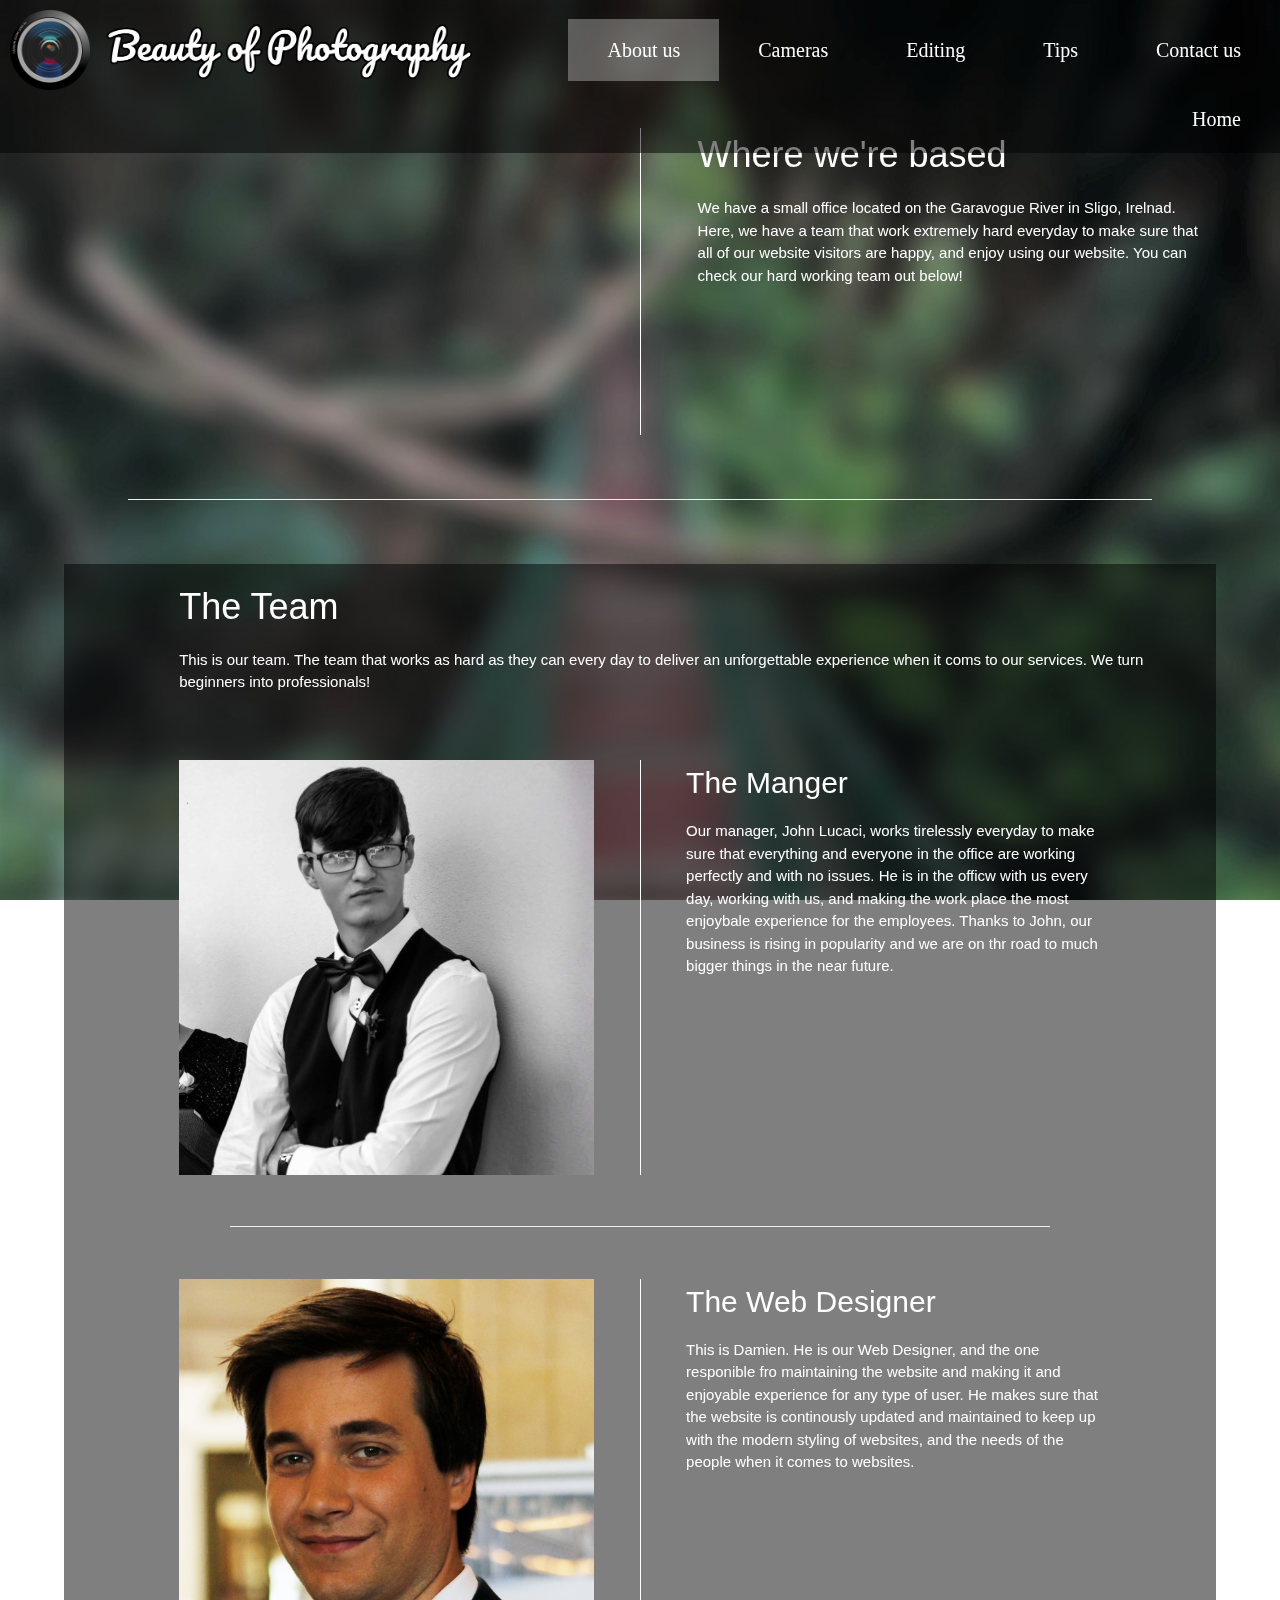
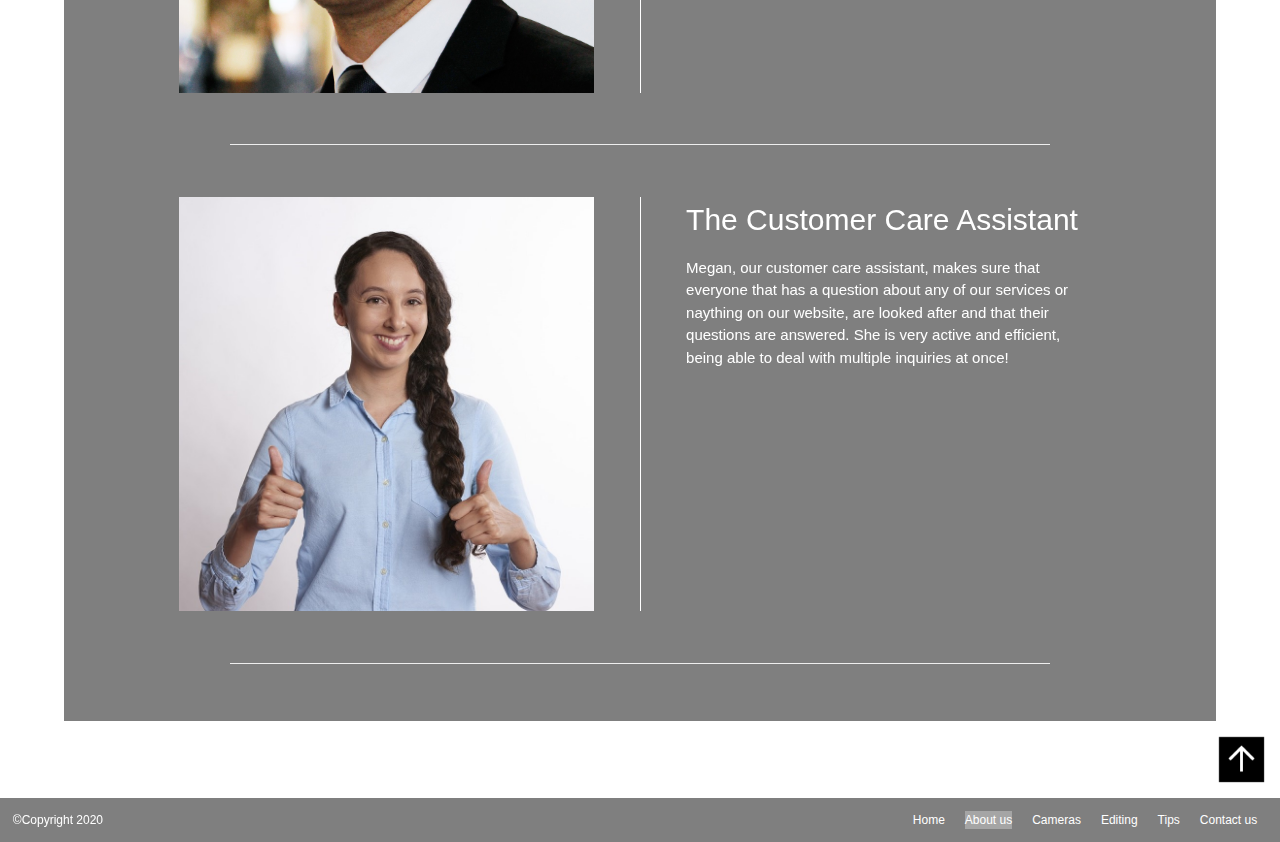
<file: aboutUs.html>
<!DOCTYPE HTML>
<!-- The following lines are comments

Author            :     John Lucaci

Date created      :     09/03/20

Page Description  :     This is the About Us page. It syas a little about the company,
                        shows where it is based and also a little bit about the team.
-->
	
<html lang="en"> <!-- Declare the primary language for each web page-->
<head>
	<meta charset="utf-8"> <!--8-bit character encoding capable of encoding all possible characters-->
	<meta name="description" content="Beauty of Photography">
	<meta name="keywords" content="Photography, Photo, Nikon, Canon, Sony, Fujifilm, Panasonic, Adobe, Lightroom, Photoshop, Edit, Retouching, JPEG, NEF, RAW">
	<meta name="author" content="John Lucaci">
	<title>Beauty of Photography</title>
	<link rel="stylesheet" type="text/css" href="styles/aboutUS.css">
    <link rel="icon" href="images/camera_logo.png" type="image/png" sizes="32x32">
    <link rel="stylesheet" href="https://www.w3schools.com/w3css/4/w3.css">
</head>
<body> <!-- Body tag start of body section display on screen -->
    <header>
        <a href="index.html"><img src="images/camera_logo.png" width="100" style="padding: 10px; float: left;"></a>
        <a href="index.html"><img src="images/logotext.png" style="float: left; margin-top: 5px;" height="80px"></a>
        <nav>
            <ul>
                <li><a href="contactUs.html">Contact us</a></li>
                <li><a href="tips.html">Tips</a></li>
                <li><a href="editing.html">Editing</a></li>
                <li><a href="cameras.html">Cameras</a></li>
                <li><a href="aboutUs.html" style="background-color: rgba(255,255,255,0.3);">About us</a></li>
                <li><a href="index.html">Home</a></li>
            </ul>
        </nav>
    </header>
    <!-- Anchor name reference for top of page -->
    <a name="pagetop"></a>
    <main>
        <section class="col_detail" style="margin-top: 5%;">
            <iframe src="https://www.google.com/maps/embed?pb=!1m18!1m12!1m3!1d18641.967965578417!2d-8.478929557526092!3d54.26422563161213!2m3!1f0!2f0!3f0!3m2!1i1024!2i768!4f13.1!3m3!1m2!1s0x485ee9b43a6ec6e1%3A0xf0f7d965040e88f4!2sGarvoge%20River!5e0!3m2!1sen!2sie!4v1586360365203!5m2!1sen!2sie" width="600" height="300" frameborder="0" style="border:0;" allowfullscreen="" aria-hidden="false" tabindex="0"></iframe>
            <h1>Where we're based</h1>
            <p>
                We have a small office located on the Garavogue River in Sligo, Irelnad. Here, we have a team that work extremely hard everyday to make sure that all of our website visitors are happy, and enjoy using our website. You can check our hard working team out below!
            </p>
        </section>
        <hr style="margin: auto; width: 80%; margin-bottom: 5%;">
        <section class="teamsection">
            <h1 style="margin-left: 5%;">The Team</h1>
            <p style="margin-left: 5%;">
                This is our team. The team that works as hard as they can every day to deliver an unforgettable experience when it coms to our services. We turn beginners into professionals!
            </p>
            <section class="col_detail">
                <img src="images/manager.PNG" style="width: 100%;" alt="manager">
                <h2>The Manger</h2>
                <p>
                    Our manager, John Lucaci, works tirelessly everyday to make sure that everything and everyone in the office are working perfectly and with no issues. He is in the officw with us every day, working with us, and making the work place the most enjoybale experience for the employees. Thanks to John, our business is rising in popularity and we are on thr road to much bigger things in the near future.
                </p>
            </section>
            <hr style="margin: auto; width: 80%;">
            <section class="col_detail">
                <img src="images/web.jpg" style="width: 100%;" alt="person">
                <h2>The Web Designer</h2>
                <p>
                    This is Damien. He is our Web Designer, and the one responible fro maintaining the website and making it and enjoyable experience for any type of user. He makes sure that the website is continously updated and maintained to keep up with the modern styling of websites, and the needs of the people when it comes to websites.
                </p>
            </section>
            <hr style="margin: auto; width: 80%;">
            <section class="col_detail">
                <img src="images/woman.jpg" style="width: 100%;" alt="woman">
                <h2>The Customer Care Assistant</h2>
                <p>
                    Megan, our customer care assistant, makes sure that everyone that has a question about any of our services or naything on our website, are looked after and that their questions are answered. She is very active and efficient, being able to deal with multiple inquiries at once!
                </p>
            </section>
            <hr style="margin: auto; width: 80%; margin-bottom: 5%;">
        </section>
    </main>
    <a href="#top"><img class="backtotop" src="images/backtotop.png" width="4%"></a>
    <footer>&copy;Copyright 2020<a href="contactUs.html">Contact us</a><a href="tips.html">Tips</a><a href="editing.html">Editing</a><a href="cameras.html">Cameras</a><a href="aboutUs.html" style="background-color: rgba(255,255,255,0.3);">About us</a><a href="index.html">Home</a></footer>
</body>
</html>
</file>
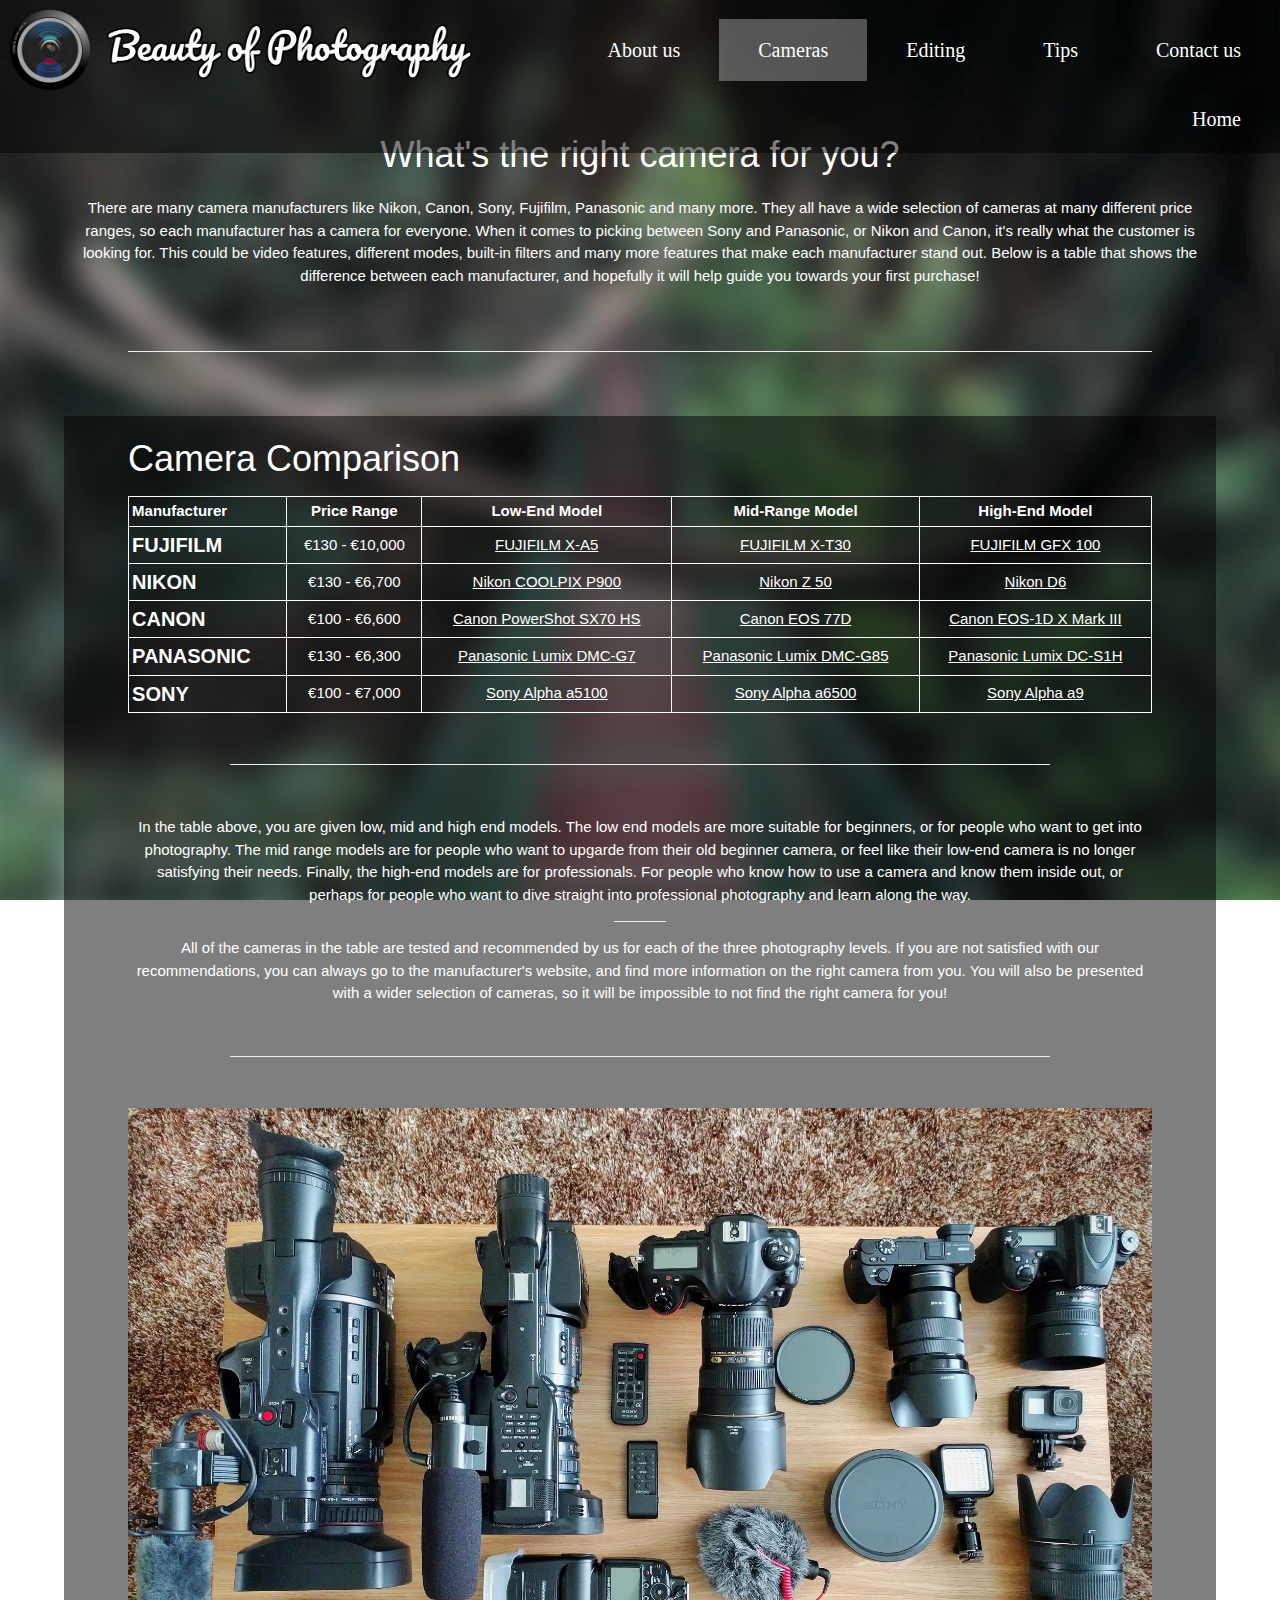
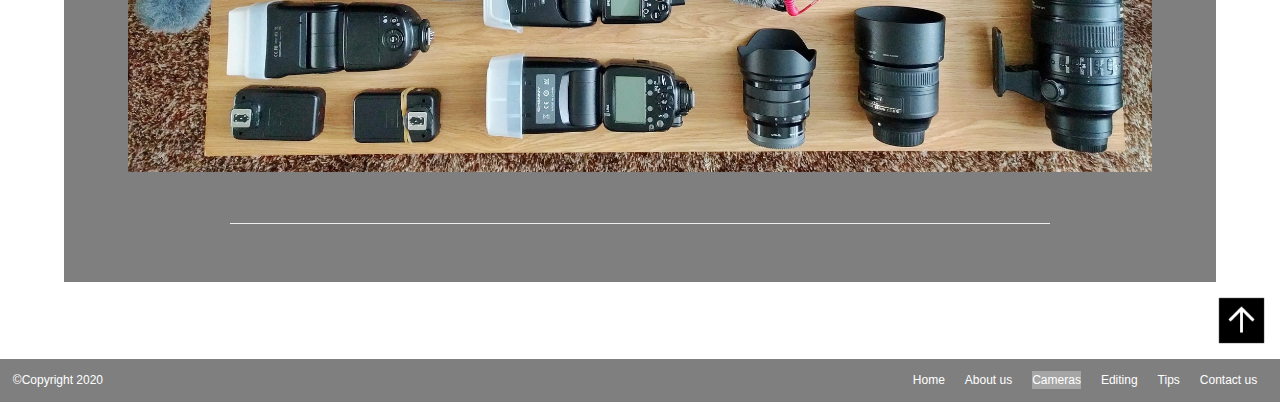
<file: cameras.html>
<!DOCTYPE HTML>
<!-- The following lines are comments

Author            :     John Lucaci

Date created      :     09/03/20

Page Description  :     This is the page where a number of cameras
                        are listed in a table, where the user can
                        pick a canera to view. This page also contains
                        useful information for when picking a camera
                        to buy.
-->
	
<html lang="en"> <!-- Declare the primary language for each web page-->
<head>
	<meta charset="utf-8"> <!--8-bit character encoding capable of encoding all possible characters-->
	<meta name="description" content="Beauty of Photography">
	<meta name="keywords" content="Photography, Photo, Nikon, Canon, Sony, Fujifilm, Panasonic, Adobe, Lightroom, Photoshop, Edit, Retouching, JPEG, NEF, RAW">
	<meta name="author" content="John Lucaci">
	<title>Beauty of Photography</title>
	<link rel="stylesheet" type="text/css" href="styles/cameras.css">
    <link rel="icon" href="images/camera_logo.png" type="image/png" sizes="32x32">
    <link rel="stylesheet" href="https://www.w3schools.com/w3css/4/w3.css">
</head>
<body> <!-- Body tag start of body section display on screen -->
    <header>
        <a href="index.html"><img src="images/camera_logo.png" width="100" style="padding: 10px; float: left;"></a>
        <a href="index.html"><img src="images/logotext.png" style="float: left; margin-top: 5px;" height="80px"></a>
        <nav>
            <ul>
                <li><a href="contactUs.html">Contact us</a></li>
                <li><a href="tips.html">Tips</a></li>
                <li><a href="editing.html">Editing</a></li>
                <li><a href="cameras.html" style="background-color: rgba(255,255,255,0.3);">Cameras</a></li>
                <li><a href="aboutUs.html">About us</a></li>
                <li><a href="index.html">Home</a></li>
            </ul>
        </nav>
    </header>
    <!-- Anchor name reference for top of page -->
    <a name="pagetop"></a>
    <main>
        <h1 style="margin-top: 10%; text-align: center;">What's the right camera for you?</h1>
        <p style="margin-left: 5%; margin-right: 5%; text-align: center;">
            There are many camera manufacturers like Nikon, Canon, Sony, Fujifilm, Panasonic and many more. They all have a wide selection of cameras at many different price ranges, so each manufacturer has a camera for everyone. When it comes to picking between Sony and Panasonic, or Nikon and Canon, it's really what the customer is looking for. This could be video features, different modes, built-in filters and many more features that make each manufacturer stand out. Below is a table that shows the difference between each manufacturer, and hopefully it will help guide you towards your first purchase!
        </p>
        <hr style="margin: auto; width: 80%; margin-bottom: 5%; margin-top: 5%;">
        <section class="tablesection">
            <h1>Camera Comparison</h1>
            <table style="width:100%">
              <tr>
                <th style="text-align: left;">Manufacturer</th>
                <th>Price Range</th>
                <th>Low-End Model</th>
                <th>Mid-Range Model</th>
                <th>High-End Model</th>
              </tr>
              <tr>
                <th style="text-align: left; font-size: 20px;">FUJIFILM</th>
                <td>&euro;130 - &euro;10,000</td>
                <td><a href="https://www.bhphotovideo.com/c/product/1387599-REG/fujifilm_16568937_x_a5_digital_camera_with.html">FUJIFILM X-A5</a></td>
                <td><a href="https://www.bhphotovideo.com/c/product/1517851-REG/fujifilm_x_t30_mirrorless_digital_camera.html">FUJIFILM X-T30</a></td>
                  <td><a href="https://www.bhphotovideo.com/c/product/1480135-REG/fujifilm_600020930_gfx_100_medium_format.html">FUJIFILM GFX 100</a></td>
              </tr>
              <tr>
                <th style="text-align: left; font-size: 20px;">NIKON</th>
                <td>&euro;130 - &euro;6,700</td>
                <td><a href="https://www.bhphotovideo.com/c/product/1127274-REG/nikon_26499_coolpix_p900_digital_camera.html">Nikon COOLPIX P900</a></td>
                <td><a href="https://www.bhphotovideo.com/c/product/1527427-REG/nikon_z_50_mirrorless_digital.html">Nikon Z 50</a></td>
                <td><a href="https://www.bhphotovideo.com/c/product/1515330-REG/nikon_d6_dslr_camera_body.html">Nikon D6</a></td>
              </tr>
              <tr>
                <th style="text-align: left; font-size: 20px;">CANON</th>
                <td>&euro;100 - &euro;6,600</td>
                <td><a href="https://www.bhphotovideo.com/c/product/1449991-REG/canon_powershot_sx70_hs_digital.html">Canon PowerShot SX70 HS</a></td>
                <td><a href="https://www.bhphotovideo.com/c/product/1373761-REG/canon_eos_77d_dslr_camera.html">Canon EOS 77D</a></td>
                <td><a href="https://www.bhphotovideo.com/c/product/1512601-REG/canon_eos_1d_x_mark_iii.html">Canon EOS-1D X Mark III</a></td>
              </tr>
              <tr>
                <th style="text-align: left; font-size: 20px;">PANASONIC</th>
                <td>&euro;130 - &euro;6,300</td>
                <td><a href="https://www.bhphotovideo.com/c/product/1148282-REG/panasonic_dmc_g7kk_lumix_dmc_g7_mirrorless_micro.html">Panasonic Lumix DMC-G7</a></td>
                <td><a href="https://www.bhphotovideo.com/c/product/1427273-REG/panasonic_lumix_dmc_g85mk_mirrorless_digital.html">Panasonic Lumix DMC-G85</a></td>
                <td><a href="https://www.bhphotovideo.com/c/product/1547809-REG/panasonic_lumix_dc_s1h_mirrorless_full_frame.html">Panasonic Lumix DC-S1H</a></td>
              </tr>
              <tr>
                <th style="text-align: left; font-size: 20px;">SONY</th>
                <td>&euro;100 - &euro;7,000</td>
                <td><a href="https://www.bhphotovideo.com/c/product/1204148-REG/sony_alpha_a5100_mirrorless_digital.html">Sony Alpha a5100</a></td>
                <td><a href="https://www.bhphotovideo.com/c/product/1408131-REG/sony_alpha_a6500_mirrorless_digital.html">Sony Alpha a6500</a></td>
                <td><a href="https://www.bhphotovideo.com/c/product/1440866-REG/sony_alpha_a9_mirrorless_digital.html">Sony Alpha a9</a></td>
              </tr>
            </table>
            <hr style="margin: auto; width: 80%; margin-bottom: 5%; margin-top: 5%;">
            <P style="text-align: center;">
                In the table above, you are given low, mid and high end models. The low end models are more suitable for beginners, or for people who want to get into photography. The mid range models are for people who want to upgarde from their old beginner camera, or feel like their low-end camera is no longer satisfying their needs. Finally, the high-end models are for professionals. For people who know how to use a camera and know them inside out, or perhaps for people who want to dive straight into professional photography and learn along the way.
            </P>
            <hr style="margin: auto; width: 5%;">
            <p style="text-align: center;">
                All of the cameras in the table are tested and recommended by us for each of the three photography levels. If you are not satisfied with our recommendations, you can always go to the manufacturer's website, and find more information on the right camera from you. You will also be presented with a wider selection of cameras, so it will be impossible to not find the right camera for you!
            </p>
            <hr style="margin: auto; width: 80%; margin-bottom: 5%; margin-top: 5%;">
            <img src="images/equipment1.jpg" alt="equipmnet" width="100%">
            <hr style="margin: auto; width: 80%; margin-bottom: 5%; margin-top: 5%;">
        </section>
    </main>
    <a href="#top"><img class="backtotop" src="images/backtotop.png" width="4%"></a>
    <footer>&copy;Copyright 2020<a href="contactUs.html">Contact us</a><a href="tips.html">Tips</a><a href="editing.html">Editing</a><a href="cameras.html" style="background-color: rgba(255,255,255,0.3);">Cameras</a><a href="aboutUs.html">About us</a><a href="index.html">Home</a></footer>
</body>
</html>
</file>
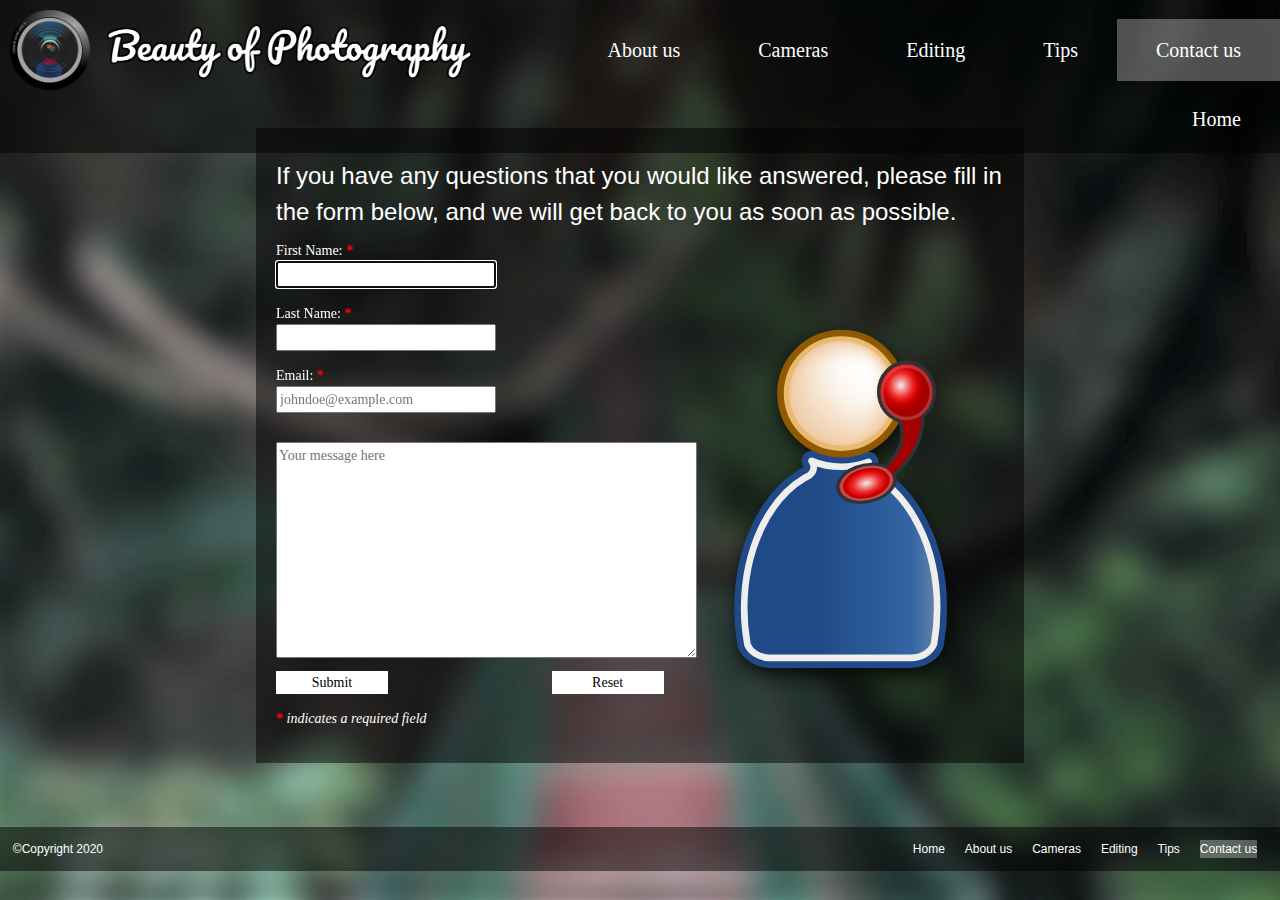
<file: contactUs.html>
<!DOCTYPE HTML>
<!-- The following lines are comments

Author            :     John Lucaci

Date created      :     09/03/20

Page Description  :     This is the page where a user can sumbit a form with any
                        questions they want answered, or any information that
                        they seek. They are required to input their first name,
                        last name, email and their message.

-->
	
<html lang="en"> <!-- Declare the primary language for each web page-->
<head>
	<meta charset="utf-8"> <!--8-bit character encoding capable of encoding all possible characters-->
	<meta name="description" content="Beauty of Photography">
	<meta name="keywords" content="Photography, Photo, Nikon, Canon, Sony, Fujifilm, Panasonic, Adobe, Lightroom, Photoshop, Edit, Retouching, JPEG, NEF, RAW">
	<meta name="author" content="John Lucaci">
	<title>Beauty of Photography</title>
	<link rel="stylesheet" type="text/css" href="styles/contactUs.css">
    <link rel="icon" href="images/camera_logo.png" type="image/png" sizes="32x32">
    <link rel="stylesheet" href="https://www.w3schools.com/w3css/4/w3.css">
</head>
<body> <!-- Body tag start of body section display on screen -->
    <header>
        <a href="index.html"><img src="images/camera_logo.png" width="100" style="padding: 10px; float: left;"></a>
        <a href="index.html"><img src="images/logotext.png" style="float: left; margin-top: 5px;" height="80px"></a>
        <nav>
            <ul>
                <li><a href="contactUs.html" style="background-color: rgba(255,255,255,0.3);">Contact us</a></li>
                <li><a href="tips.html">Tips</a></li>
                <li><a href="editing.html">Editing</a></li>
                <li><a href="cameras.html">Cameras</a></li>
                <li><a href="aboutUs.html">About us</a></li>
                <li><a href="index.html">Home</a></li>
            </ul>
        </nav>
    </header>
    <main>
     <section>
        <h3>If you have any questions that you would like answered, please fill in the form below, and we will get back to you as soon as possible.</h3>
        <form action="http://year1.ccpdev.me/FormTest.php" method="post">
            <img src="images/User-helpdesk.svg" style="margin-left: 30%; position: absolute;" width="30%">
            <label for="first_name">First Name: <span class="required">*</span></label>
            <input type="text" name="first_name" id="first_name" autofocus required><br>
            <label for="last_name">Last Name: <span class="required">*</span></label>
            <input type="text" name="last_name" id="last_name" required><br>
            <label for="email">Email: <span class="required">*</span></label>
            <input type="email" name="email" id="email" required placeholder="johndoe@example.com">
            <textarea cols="50" rows="10" id="message" name="message" required placeholder="Your message here" style="margin-top: 2%;"></textarea><br>
            <input type="submit" name="submit" id="button" value="Submit">
            <input type="reset" name="reset" id="reset">
        </form>
        <p><span class="required">*</span><em> indicates a required field</em></p>
    </section>
    </main>
    <footer>&copy;Copyright 2020<a href="contactUs.html" style="background-color: rgba(255,255,255,0.3);">Contact us</a><a href="tips.html">Tips</a><a href="editing.html">Editing</a><a href="cameras.html">Cameras</a><a href="aboutUs.html" >About us</a><a href="index.html">Home</a></footer>
</body>
</html>
</file>
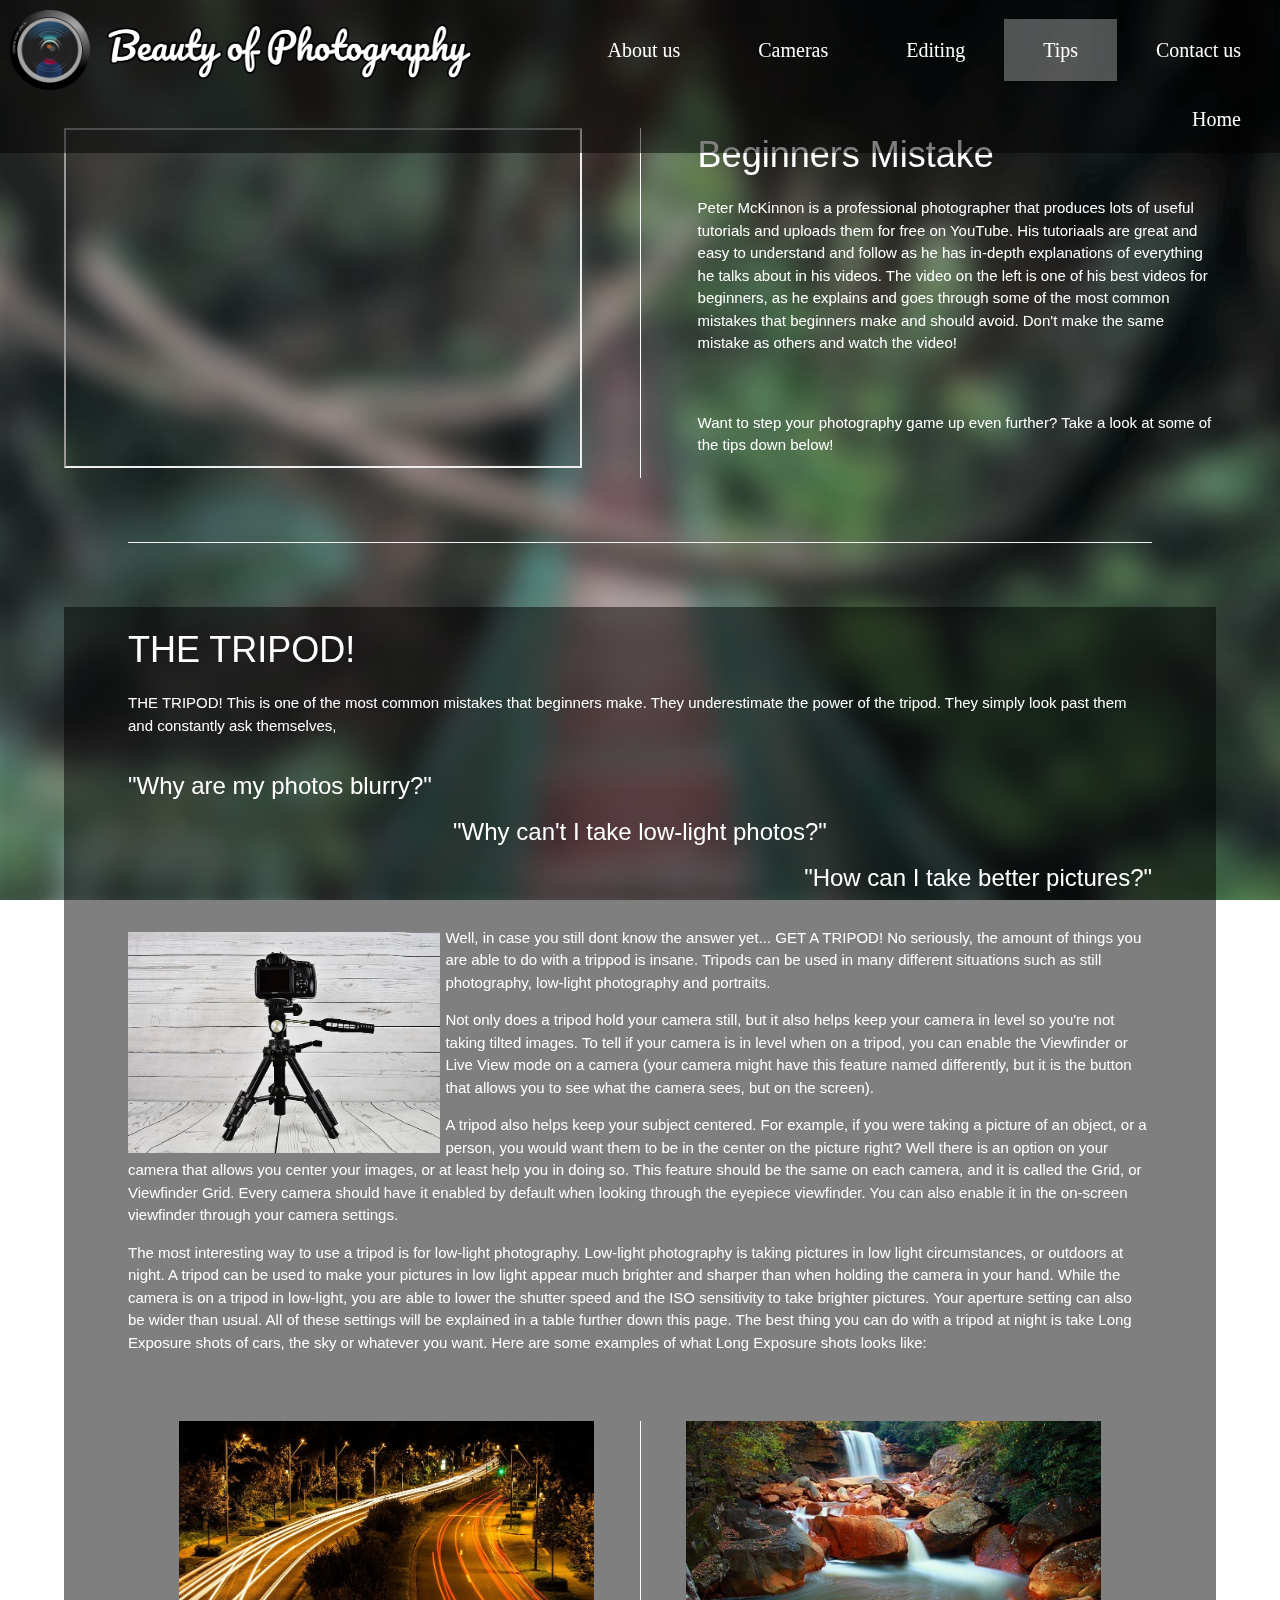
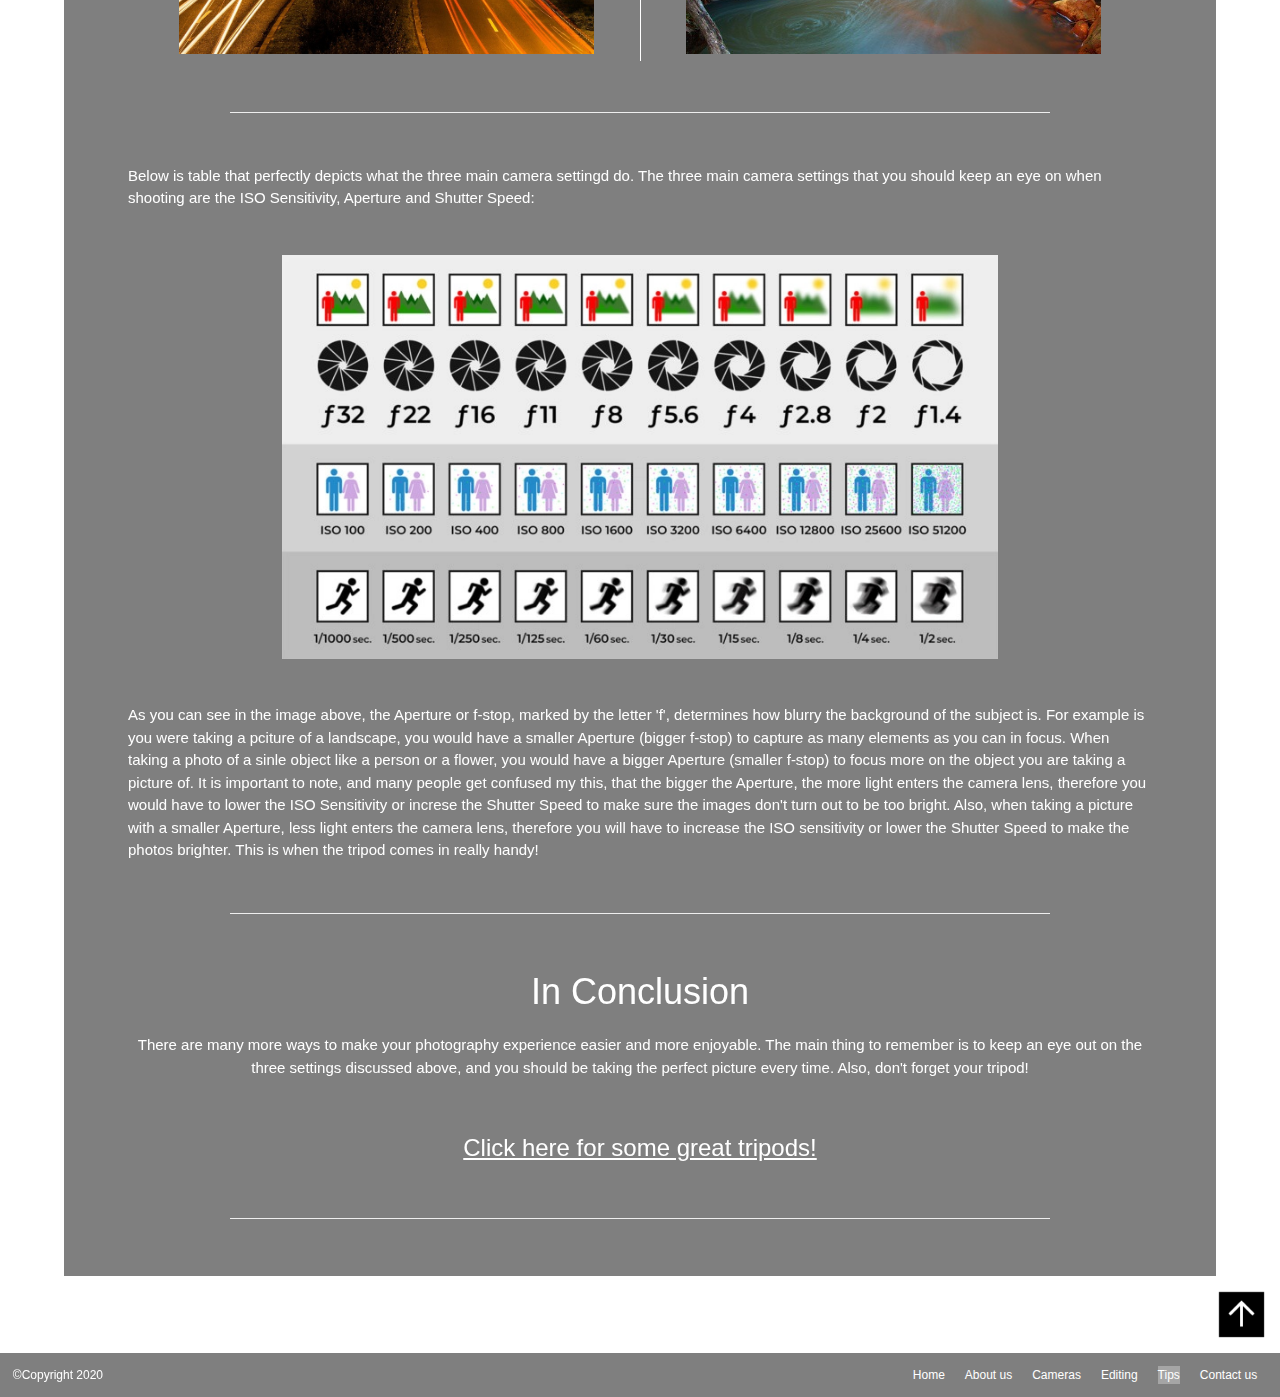
<file: tips.html>
<!DOCTYPE HTML>
<!-- The following lines are comments

Author            :     John Lucaci

Date created      :     09/03/20

Page Description  :     This is the page where a number of photography
                        tips are found. This page will include an iFrame
                        to a YouTube video outlining some important
                        things to know when taking photos. There will
                        also be a number of photos showing the resuots
                        of the tips, and text explaining what ecerything
                        does.
-->
	
<html lang="en"> <!-- Declare the primary language for each web page-->
<head>
	<meta charset="utf-8"> <!--8-bit character encoding capable of encoding all possible characters-->
	<meta name="description" content="Beauty of Photography">
	<meta name="keywords" content="Photography, Photo, Nikon, Canon, Sony, Fujifilm, Panasonic, Adobe, Lightroom, Photoshop, Edit, Retouching, JPEG, NEF, RAW">
	<meta name="author" content="John Lucaci">
	<title>Beauty of Photography</title>
	<link rel="stylesheet" type="text/css" href="styles/tips.css">
    <link rel="icon" href="images/camera_logo.png" type="image/png" sizes="32x32">
    <link rel="stylesheet" href="https://www.w3schools.com/w3css/4/w3.css">
</head>
<body> <!-- Body tag start of body section display on screen -->
    <header>
        <a href="index.html"><img src="images/camera_logo.png" width="100" style="padding: 10px; float: left;"></a>
        <a href="index.html"><img src="images/logotext.png" style="float: left; margin-top: 5px;" height="80px"></a>
        <nav>
            <ul>
                <li><a href="contactUs.html">Contact us</a></li>
                <li><a href="tips.html" style="background-color: rgba(255,255,255,0.3);">Tips</a></li>
                <li><a href="editing.html">Editing</a></li>
                <li><a href="cameras.html">Cameras</a></li>
                <li><a href="aboutUs.html">About us</a></li>
                <li><a href="index.html">Home</a></li>
            </ul>
        </nav>
    </header>
    <!-- Anchor name reference for top of page -->
    <a name="pagetop"></a>
    <main>
        <section class="col_detail" style="margin-top: 5%;">
            <iframe src="https://www.youtube.com/embed/PW8tr4j1ZWE?autoplay=1" width="100%" height="340"></iframe>
            <h1>Beginners Mistake</h1>
            <p>
                Peter McKinnon is a professional photographer that produces lots of useful tutorials and uploads them for free on YouTube. His tutoriaals are great and easy to understand and follow as he has in-depth explanations of everything he talks about in his videos. The video on the left is one of his best videos for beginners, as he explains and goes through some of the most common mistakes that beginners make and should avoid. Don't make the same mistake as others and watch the video!
            </p>
            <p style="margin-top: 11%;">
                Want to step your photography game up even further? Take a look at some of the tips down below!
            </p>
        </section>
        <hr style="margin: auto; width: 80%; margin-bottom: 5%;">
        <section class="tipssection">
            <h1>THE TRIPOD!</h1>
            <p>
                THE TRIPOD! This is one of the most common mistakes that beginners make. They underestimate the power of the tripod. They simply look past them and constantly ask themselves,
            </p>
            <h3 style="margin-top: 3%;">"Why are my photos blurry?"</h3>
            <h3 style="text-align: center;">"Why can't I take low-light photos?"</h3>
            <h3 style="text-align: right; margin-bottom: 3%;">"How can I take better pictures?"</h3>
            <img src="images/tripod1.jpg" style="float: left; margin-right: .5%; margin-bottom: .5%; margin-top: .5%;" width="30.5%;">
            <p>
                Well, in case you still dont know the answer yet... GET A TRIPOD! No seriously, the amount of things you are able to do with a trippod is insane. Tripods can be used in many different situations such as still photography, low-light photography and portraits.
            </p>
            <p>
                Not only does a tripod hold your camera still, but it also helps keep your camera in level so you're not taking tilted images. To tell if your camera is in level when on a tripod, you can enable the Viewfinder or Live View mode on a camera (your camera might have this feature named differently, but it is the button that allows you to see what the camera sees, but on the screen).
            </p>
            <p>
                A tripod also helps keep your subject centered. For example, if you were taking a picture of an object, or a person, you would want them to be in the center on the picture right? Well there is an option on your camera that allows you center your images, or at least help you in doing so. This feature should be the same on each camera, and it is called the Grid, or Viewfinder Grid. Every camera should have it enabled by default when looking through the eyepiece viewfinder. You can also enable it in the on-screen viewfinder through your camera settings.
            </p>
            <p>
                The most interesting way to use a tripod is for low-light photography. Low-light photography is taking pictures in low light circumstances, or outdoors at night. A tripod can be used to make your pictures in low light appear much brighter and sharper than when holding the camera in your hand. While the camera is on a tripod in low-light, you are able to lower the shutter speed and the ISO sensitivity to take brighter pictures. Your aperture setting can also be wider than usual. All of these settings will be explained in a table further down this page. The best thing you can do with a tripod at night is take Long Exposure shots of cars, the sky or whatever you want. Here are some examples of what Long Exposure shots looks like:
            </p>
            <section class="col_detail">
                <img src="images/le1.jpg" width="100%" style="margin-right: 50%;" alt="Long Exposure">
                <p></p>
                <img src="images/le2.jpg" width="100%" alt="Long Exposure">
            </section>
            <hr style="margin: auto; width: 80%; margin-bottom: 5%;">
            <section>
                <p>
                    Below is table that perfectly depicts what the three main camera settingd do. The three main camera settings that you should keep an eye on when shooting are the ISO Sensitivity, Aperture and Shutter Speed:
                </p>
                <img src="images/table.jpg" width="70%" style="margin-left:15%; margin-top: 3%; margin-bottom: 3%;">
            </section>
            <section>
                <p>
                    As you can see in the image above, the Aperture or f-stop, marked by the letter 'f', determines how blurry the background of the subject is. For example is you were taking a pciture of a landscape, you would have a smaller Aperture (bigger f-stop) to capture as many elements as you can in focus. When taking a photo of a sinle object like a person or a flower, you would have a bigger Aperture (smaller f-stop) to focus more on the object you are taking a picture of. It is important to note, and many people get confused my this, that the bigger the Aperture, the more light enters the camera lens, therefore you would have to lower the ISO Sensitivity or increse the Shutter Speed to make sure the images don't turn out to be too bright. Also, when taking a picture with a smaller Aperture, less light enters the camera lens, therefore you will have to increase the ISO sensitivity or lower the Shutter Speed to make the photos brighter. This is when the tripod comes in really handy!
                </p>
            </section>
        <hr style="margin: auto; width: 80%; margin-bottom: 5%; margin-top: 5%;">
        <section>
            <h1 style="text-align: center;">In Conclusion</h1>
            <p style="text-align: center;">
                There are many more ways to make your photography experience easier and more enjoyable. The main thing to remember is to keep an eye out on the three settings discussed above, and you should be taking the perfect picture every time. Also, don't forget your tripod!
            </p>
        </section>
            <section>
                <h3 style="margin-top: 5%; text-align: center;"><a href="https://www.bhphotovideo.com/">Click here for some great tripods!</a></h3>
            </section>
            <hr style="margin: auto; width: 80%; margin-bottom: 5%; margin-top: 5%;">
        </section>
    </main>
    <a href="#top"><img class="backtotop" src="images/backtotop.png" width="4%"></a>
    <footer>&copy;Copyright 2020<a href="contactUs.html">Contact us</a><a href="tips.html" style="background-color: rgba(255,255,255,0.3);">Tips</a><a href="editing.html">Editing</a><a href="cameras.html">Cameras</a><a href="aboutUs.html">About us</a><a href="index.html">Home</a></footer>
</body>
</html>
</file>
<file: styles/aboutUS.css>
body{
    background-image: url(../images/jungle.jpg);
    background-repeat: no-repeat;
    background-attachment: fixed;
    background-size: cover;
    font-family: cursive;
    color: white;
    height: 200%;
}

header{
    position: absolute;
    top: 0;
    left: 0;
    width: 100%;
    background-color: rgba(0,0,0,0.5);
}

footer{
    bottom: 0;
    left: 0;
    padding: 1%;
    width: 100%;
    height: 4%;
    background-color: rgba(0,0,0,0.5);
    font-size: 12px;
    text-align: left;
}

footer a{
    float: right;
    text-decoration: none;
    margin-left: 10px;
    margin-right: 10px;
}

nav{
    font-family: cursive;
}

nav ul li a{
    text-decoration: none;
    padding-left: 39px;
    padding-right: 39px;
    font-size: 20px;
    padding-top: 20px;
    padding-bottom: 20px;
}

nav li{
    list-style: none;
}

nav li:hover{
    background-color: rgba(255,255,255,0.3);
}

nav ul{
    text-align: center;
}

nav ul li{
    display: inline;
    padding-top: 20px;
    padding-bottom: 19px;
    float: right;
}

.backtotop{
    filter: invert(1);
    margin: 1%;
    margin-left: 95%;
}

.teamsection{
    padding: .5%;
    padding-left: 5%;
    padding-right: 5%;
    margin-left: 5%;
    margin-right: 5%;
    background-color: rgba(0,0,0,0.5);
}

.col_detail {
	column-count: 2;
	column-rule: 1px solid white;
	column-gap: 10%;
    padding: 5%;
}
</file>
<file: styles/cameras.css>
body{
    background-image: url(../images/jungle.jpg);
    background-repeat: no-repeat;
    background-attachment: fixed;
    background-size: cover;
    font-family: cursive;
    color: white;
    height: 200%;
}

header{
    position: absolute;
    top: 0;
    left: 0;
    width: 100%;
    background-color: rgba(0,0,0,0.5);
}

footer{
    bottom: 0;
    left: 0;
    padding: 1%;
    width: 100%;
    height: 4%;
    background-color: rgba(0,0,0,0.5);
    font-size: 12px;
    text-align: left;
}

footer a{
    float: right;
    text-decoration: none;
    margin-left: 10px;
    margin-right: 10px;
}

nav{
    font-family: cursive;
}

nav ul li a{
    text-decoration: none;
    padding-left: 39px;
    padding-right: 39px;
    font-size: 20px;
    padding-top: 20px;
    padding-bottom: 20px;
}

nav li{
    list-style: none;
}

nav li:hover{
    background-color: rgba(255,255,255,0.3);
}

nav ul{
    text-align: center;
}

nav ul li{
    display: inline;
    padding-top: 20px;
    padding-bottom: 19px;
    float: right;
}

.backtotop{
    filter: invert(1);
    margin: 1%;
    margin-left: 95%;
}

.tablesection{
    padding: .5%;
    padding-left: 5%;
    padding-right: 5%;
    margin-left: 5%;
    margin-right: 5%;
    background-color: rgba(0,0,0,0.5);
}

.col_detail {
	column-count: 2;
	column-rule: 1px solid white;
	column-gap: 10%;
    padding: 5%;
}

table, th, td {
    border: 1px solid white;
    text-align: center;
    border-collapse: collapse;
    padding: .3%;
}
</file>
<file: styles/contactUs.css>
body{
    background-image: url(../images/jungle.jpg);
    background-repeat: no-repeat;
    background-attachment: fixed;
    background-size: cover;
    font-family: cursive;
    margin-top: 10%;
    color: white;
}

main{
    margin-top: 10%;
    margin-left: 20%;
    margin-right: 20%;
    margin-bottom: 5%;
    padding: 20px;
    background-color: rgba(0,0,0,0.5);
    min-height: 500px;
    color: white;
    font-size: 14px;
    font-family: cursive;
}

.required {
    font-weight: bold;
    color: red;
}

input {
    margin-left: 1em;
    margin-bottom: .5em;
    width: 220px;
}

input[type="radio"]{
    width: 10px;
}

input[type="checkbox"]{
    width: 15px;
}

#button:hover{
    color: white;
    background-color: black;
}

#button{
    margin-top: .5em;
    width: 8em;
    background-color: white;
    color: black;
    border: none;
}

#reset:hover{
    color: white;
    background-color: black;
}

#reset{
    margin-left: 22%;
    margin-top: .5em;
    width: 8em;
    background-color: white;
    color: black;
    border: none;
}

header{
    position: absolute;
    top: 0;
    left: 0;
    width: 100%;
    background-color: rgba(0,0,0,0.5);
}

footer{
    bottom: 0;
    left: 0;
    padding: 1%;
    width: 100%;
    height: 4%;
    background-color: rgba(0,0,0,0.5);
    font-size: 12px;
    text-align: left;
}

footer a{
    float: right;
    text-decoration: none;
    margin-left: 10px;
    margin-right: 10px;
}

nav{
    font-family: cursive;
}

nav ul li a{
    text-decoration: none;
    padding-left: 39px;
    padding-right: 39px;
    font-size: 20px;
    padding-top: 20px;
    padding-bottom: 20px;
}

nav li{
    list-style: none;
}

nav li:hover{
    background-color: rgba(255,255,255,0.3);
}

nav ul{
    text-align: center;
}

nav ul li{
    display: inline;
    padding-top: 20px;
    padding-bottom: 19px;
    float: right;
}

#first_name{
    margin-right: 100%;
    margin-bottom: 2%;
}

#last_name{
    margin-right: 100%;
    margin-bottom: 2%;
}

#email{
    margin-right: 100%;
    margin-bottom: 2%;
}

#message{
    margin-right: 100%;
}
</file>
<file: styles/tips.css>
body{
    background-image: url(../images/jungle.jpg);
    background-repeat: no-repeat;
    background-attachment: fixed;
    background-size: cover;
    font-family: cursive;
    color: white;
    height: 200%;
}

header{
    position: absolute;
    top: 0;
    left: 0;
    width: 100%;
    background-color: rgba(0,0,0,0.5);
}

footer{
    bottom: 0;
    left: 0;
    padding: 1%;
    width: 100%;
    height: 4%;
    background-color: rgba(0,0,0,0.5);
    font-size: 12px;
    text-align: left;
}

footer a{
    float: right;
    text-decoration: none;
    margin-left: 10px;
    margin-right: 10px;
}

nav{
    font-family: cursive;
}

nav ul li a{
    text-decoration: none;
    padding-left: 39px;
    padding-right: 39px;
    font-size: 20px;
    padding-top: 20px;
    padding-bottom: 20px;
}

nav li{
    list-style: none;
}

nav li:hover{
    background-color: rgba(255,255,255,0.3);
}

nav ul{
    text-align: center;
}

nav ul li{
    display: inline;
    padding-top: 20px;
    padding-bottom: 19px;
    float: right;
}

.backtotop{
    filter: invert(1);
    margin: 1%;
    margin-left: 95%;
}

.tipssection{
    padding: .5%;
    padding-left: 5%;
    padding-right: 5%;
    margin-left: 5%;
    margin-right: 5%;
    background-color: rgba(0,0,0,0.5);
}

.col_detail {
	column-count: 2;
	column-rule: 1px solid white;
	column-gap: 10%;
    padding: 5%;
}
</file>
